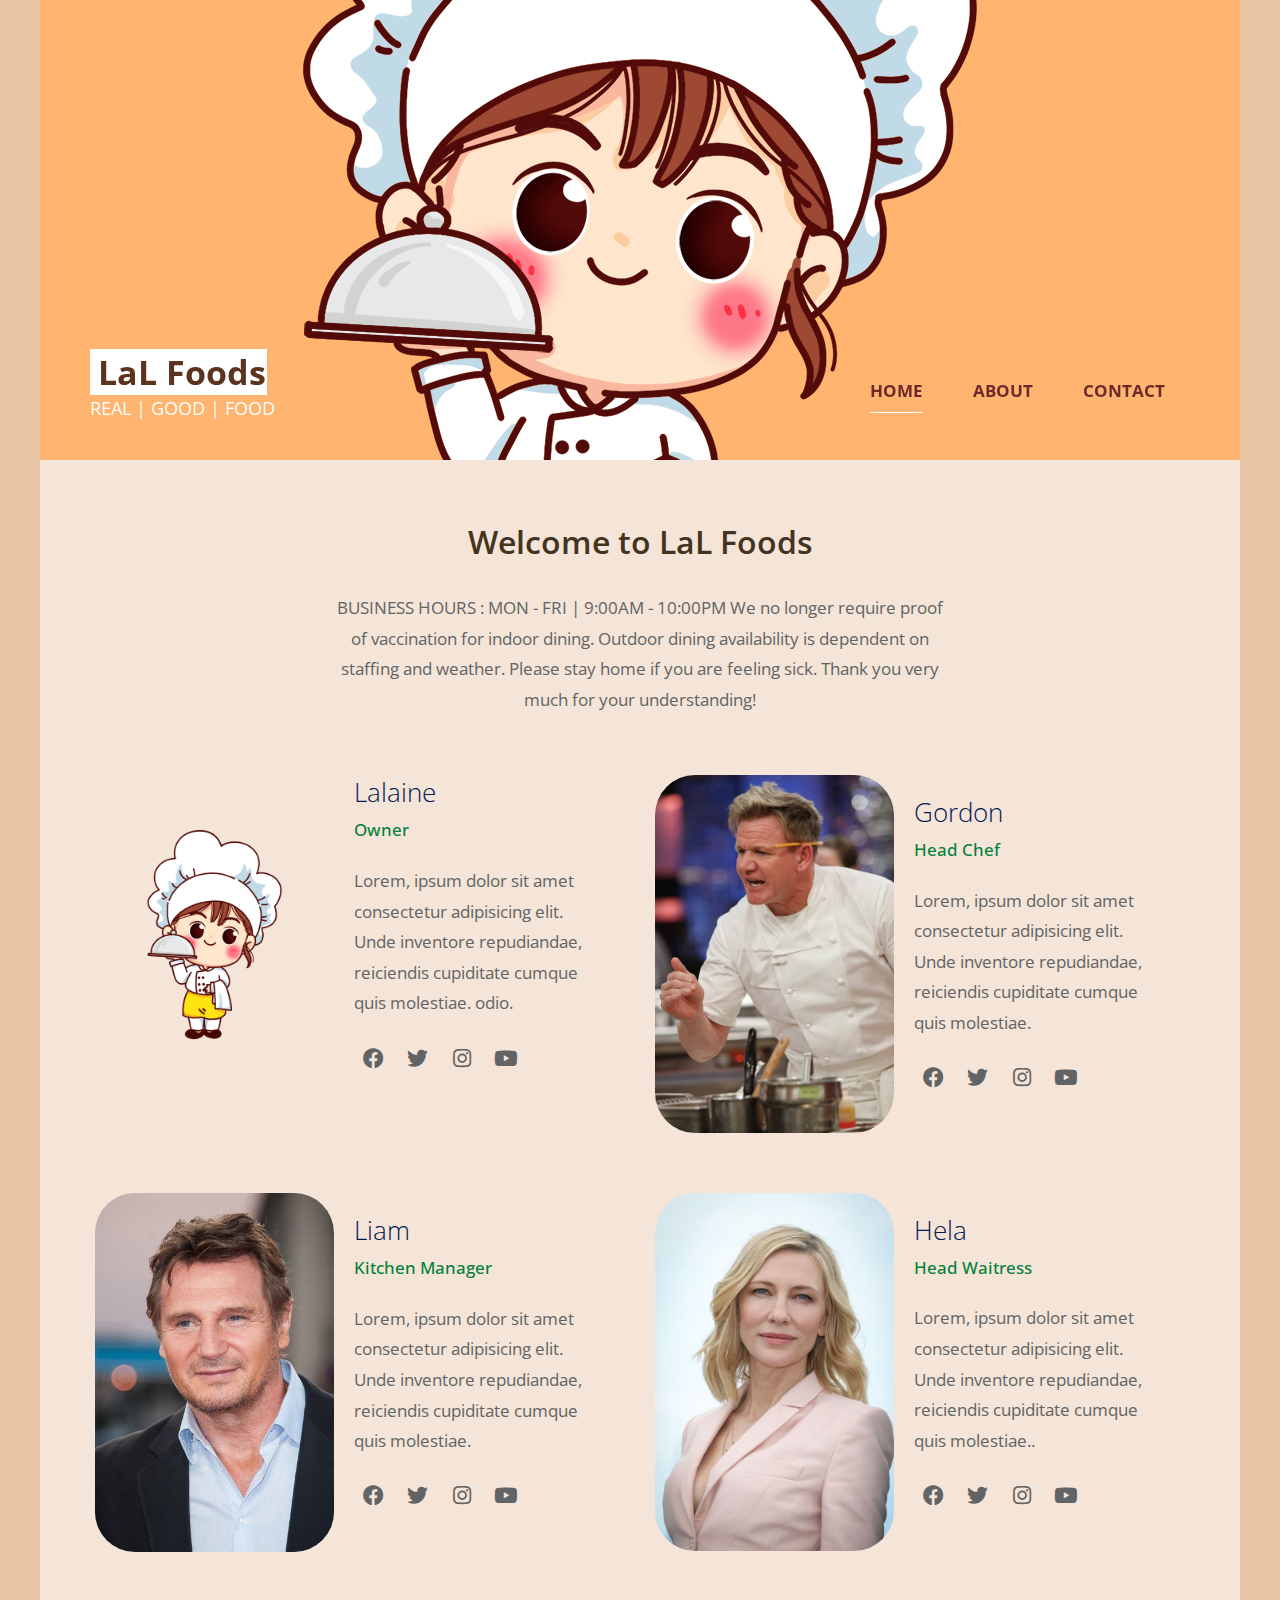
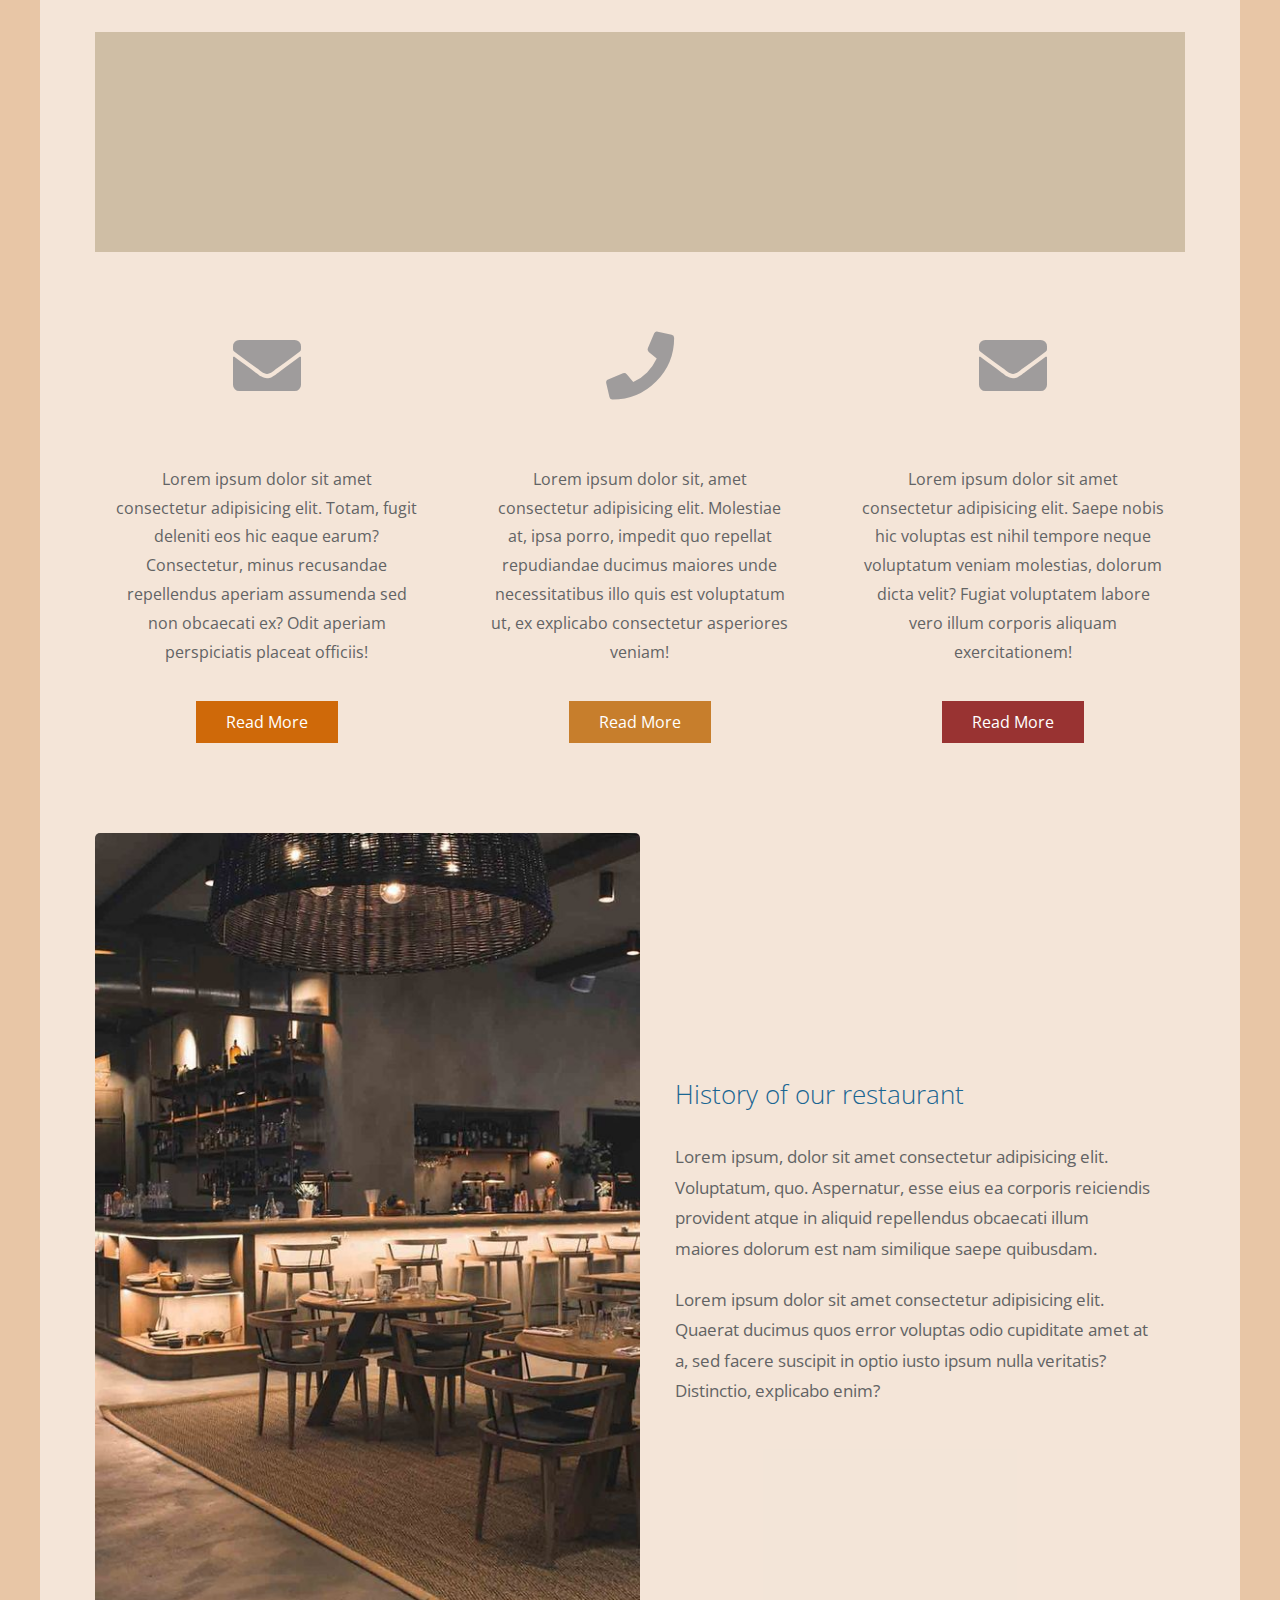
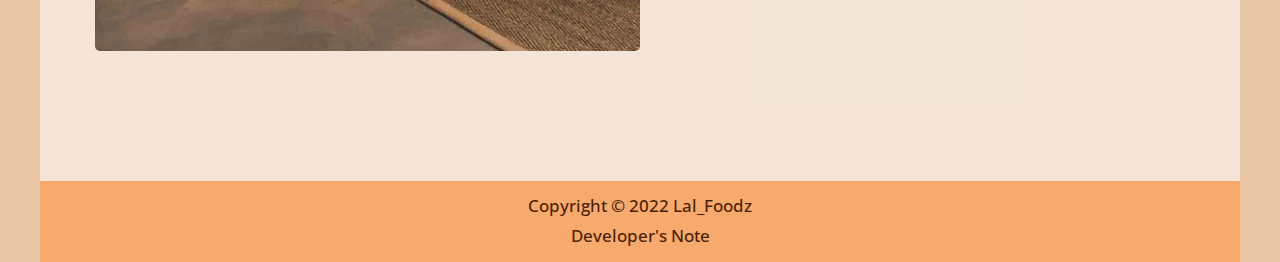
<file: Project1/about.html>
<!DOCTYPE html>
<html>

<head>
	<meta charset="UTF-8" />
    <meta name="viewport" content="width=device-width, initial-scale=1.0" />
    <meta http-equiv="X-UA-Compatible" content="ie=edge" />
    <title>LaL Foods About</title>
    <link href="https://fonts.googleapis.com/css?family=Open+Sans:300,400" rel="stylesheet" />
    <link href="css/all.min.css" rel="stylesheet" />
	<link href="css/style.css" rel="stylesheet" />
</head>

<body> 

	<div class="container">
	<!-- Top box -->
		<!-- Resto Name -->
		<div class="placeholder">
			<div class="parallax-window" data-parallax="scroll" data-image-src="imgProject1\cook1.png">
				<div class="tm-header">
					<div class="row tm-header-inner">
						<div class="col-md-6 col-12">
							<div class="tm-site-text-box">
								<h1 class="tm-site-title">LaL Foods</h1>
								<h6 class="tm-site-description"> REAL | GOOD | FOOD</h6>	
							</div>
						</div>
						<nav class="col-md-6 col-12 tm-nav">
							<ul class="tm-nav-ul">
								<li class="tm-nav-li" ><a href="index.html" class="tm-nav-link active">HOME</a></li>
								<li class="tm-nav-li"><a href="about.html" class="tm-nav-link">ABOUT</a></li>
								<li class="tm-nav-li"><a href="contact.html" class="tm-nav-link">CONTACT</a></li>
							</ul>
						</nav>	
					</div>
				</div>
			</div>
		</div>

		<main>
			<header class="row tm-welcome-section">
				<h2 class="col-12 text-center tm-section-title">Welcome to LaL Foods</h2>
				<p class="col-12 text-center">BUSINESS HOURS : MON - FRI | 9:00AM - 10:00PM

					We no longer require proof of vaccination for indoor dining. Outdoor dining availability is dependent on staffing and weather. Please stay home if you are feeling sick. Thank you very much for your understanding!</p>
			</header>

			<div class="tm-container-inner tm-persons">
				<div class="row">
					<article class="col-lg-6">
						<figure class="tm-person">
							<img src="imgProject1\cook1.png" alt="Image" class="img-fluid tm-person-img"/>
							<figcaption class="tm-person-description">
								<h4 class="tm-person-name">Lalaine</h4>
								<p class="tm-person-title">Owner</p>
								<p class="tm-person-about">Lorem, ipsum dolor sit amet consectetur adipisicing elit. Unde inventore repudiandae, reiciendis cupiditate cumque quis molestiae.
								odio.</p>
								<div>
									<a href="New Portfolio\index.html" class="tm-social-link"><i class="fab fa-facebook tm-social-icon"></i></a>
									<a href="https://twitter.com" class="tm-social-link"><i class="fab fa-twitter tm-social-icon"></i></a>
									<a href="https://instagram.com" class="tm-social-link"><i class="fab fa-instagram tm-social-icon"></i></a>
									<a href="https://youtube.com" class="tm-social-link"><i class="fab fa-youtube tm-social-icon"></i></a>
								</div>
							</figcaption>
						</figure>
					</article>
					<article class="col-lg-6">
						<figure class="tm-person">
							<img src="imgProject1/Thanos.jpg" alt="Image" class="img-fluid tm-person-img"/>
							<figcaption class="tm-person-description">
								<h4 class="tm-person-name">Gordon</h4>
								<p class="tm-person-title">Head Chef</p>
								<p class="tm-person-about">Lorem, ipsum dolor sit amet consectetur adipisicing elit. Unde inventore repudiandae, reiciendis cupiditate cumque quis molestiae.</p>
								<div>
									<a href="https://fb.com" class="tm-social-link"><i class="fab fa-facebook tm-social-icon"></i></a>
									<a href="https://twitter.com" class="tm-social-link"><i class="fab fa-twitter tm-social-icon"></i></a>
									<a href="https://instagram.com" class="tm-social-link"><i class="fab fa-instagram tm-social-icon"></i></a>
									<a href="https://youtube.com" class="tm-social-link"><i class="fab fa-youtube tm-social-icon"></i></a>
								</div>
							</figcaption>
						</figure>
					</article>
					<article class="col-lg-6">
						<figure class="tm-person">
							<img src="imgProject1/Liam.jpg" alt="Image" class="img-fluid tm-person-img"/>
							<figcaption class="tm-person-description">
								<h4 class="tm-person-name">Liam</h4>
								<p class="tm-person-title">Kitchen Manager</p>
								<p class="tm-person-about">Lorem, ipsum dolor sit amet consectetur adipisicing elit. Unde inventore repudiandae, reiciendis cupiditate cumque quis molestiae.</p>
								<div>
									<a href="https://fb.com" class="tm-social-link"><i class="fab fa-facebook tm-social-icon"></i></a>
									<a href="https://twitter.com" class="tm-social-link"><i class="fab fa-twitter tm-social-icon"></i></a>
									<a href="https://instagram.com" class="tm-social-link"><i class="fab fa-instagram tm-social-icon"></i></a>
									<a href="https://youtube.com" class="tm-social-link"><i class="fab fa-youtube tm-social-icon"></i></a>
								</div>
							</figcaption>
						</figure>
					</article>
					<article class="col-lg-6">
						<figure class="tm-person">
							<img src="imgProject1/Hela.jpg" alt="Image" class="img-fluid tm-person-img"/>
							<figcaption class="tm-person-description">
								<h4 class="tm-person-name">Hela</h4>
								<p class="tm-person-title">Head Waitress</p>
								<p class="tm-person-about">Lorem, ipsum dolor sit amet consectetur adipisicing elit. Unde inventore repudiandae, reiciendis cupiditate cumque quis molestiae..</p>
								<div>
									<a href="https://fb.com" class="tm-social-link"><i class="fab fa-facebook tm-social-icon"></i></a>
									<a href="https://twitter.com" class="tm-social-link"><i class="fab fa-twitter tm-social-icon"></i></a>
									<a href="https://instagram.com" class="tm-social-link"><i class="fab fa-instagram tm-social-icon"></i></a>
									<a href="https://youtube.com" class="tm-social-link"><i class="fab fa-youtube tm-social-icon"></i></a>
								</div>
							</figcaption>
						</figure>
					</article>
				</div>
			</div>
			<div class="tm-container-inner tm-featured-image">
				<div class="row">
					<div class="col-12">
						<div class="placeholder-2">
							<div class="parallax-window-2" data-parallax="scroll" data-image-src="imgProject1\restu1.jpg"></div>		
						</div>
					</div>
				</div>
			</div>
			<div class="tm-container-inner tm-features">
				<div class="row">
					<div class="col-lg-4">
						<div class="tm-feature">
							<i class="fas fa-4x fa-envelope tm-feature-icon"></i>
							<p class="tm-feature-description">Lorem ipsum dolor sit amet consectetur adipisicing elit. Totam, fugit deleniti eos hic eaque earum? Consectetur, minus recusandae repellendus aperiam assumenda sed non obcaecati ex? Odit aperiam perspiciatis placeat officiis!</p>
							<a href="index.html" class="tm-btn tm-btn-primary">Read More</a>
						</div>
					</div>
					<div class="col-lg-4">
						<div class="tm-feature">
							<i class="fas fa-4x fa-phone tm-feature-icon"></i>
							<p class="tm-feature-description">Lorem ipsum dolor sit, amet consectetur adipisicing elit. Molestiae at, ipsa porro, impedit quo repellat repudiandae ducimus maiores unde necessitatibus illo quis est voluptatum ut, ex explicabo consectetur asperiores veniam!</p>
							<a href="index.html" class="tm-btn tm-btn-success">Read More</a>
						</div>
					</div>
					<div class="col-lg-4">
						<div class="tm-feature">
							<i class="fas fa-4x fa-envelope tm-feature-icon"></i>
							<p class="tm-feature-description">Lorem ipsum dolor sit amet consectetur adipisicing elit. Saepe nobis hic voluptas est nihil tempore neque voluptatum veniam molestias, dolorum dicta velit? Fugiat voluptatem labore vero illum corporis aliquam exercitationem!</p>
							<a href="index.html" class="tm-btn tm-btn-danger">Read More</a>
						</div>
					</div>
				</div>
			</div>
			<div class="tm-container-inner tm-history">
				<div class="row">
					<div class="col-12">
						<div class="tm-history-inner">
							<img src="imgProject1/restooo.jpg" alt="" class="img-fluid tm-history-img" />
							<div class="tm-history-text"> 
								<h4 class="tm-history-title">History of our restaurant</h4>
								<p class="tm-mb-p">Lorem ipsum, dolor sit amet consectetur adipisicing elit. Voluptatum, quo. Aspernatur, esse eius ea corporis reiciendis provident atque in aliquid repellendus obcaecati illum maiores dolorum est nam similique saepe quibusdam.</p>
								<p>Lorem ipsum dolor sit amet consectetur adipisicing elit. Quaerat ducimus quos error voluptas odio cupiditate amet at a, sed facere suscipit in optio iusto ipsum nulla veritatis? Distinctio, explicabo enim?</p>
							</div>
						</div>	
					</div>
				</div>
			</div>
		</main>

		<footer class="tm-footer text-center">
			<p>Copyright &copy; 2022 Lal_Foodz</p>
			<p>Developer's Note</p>
		</footer>
	</div>
	<script src="js/jquery.min.js"></script>
	<script src="js/parallax.min.js"></script>
</body>
</html>
</file>
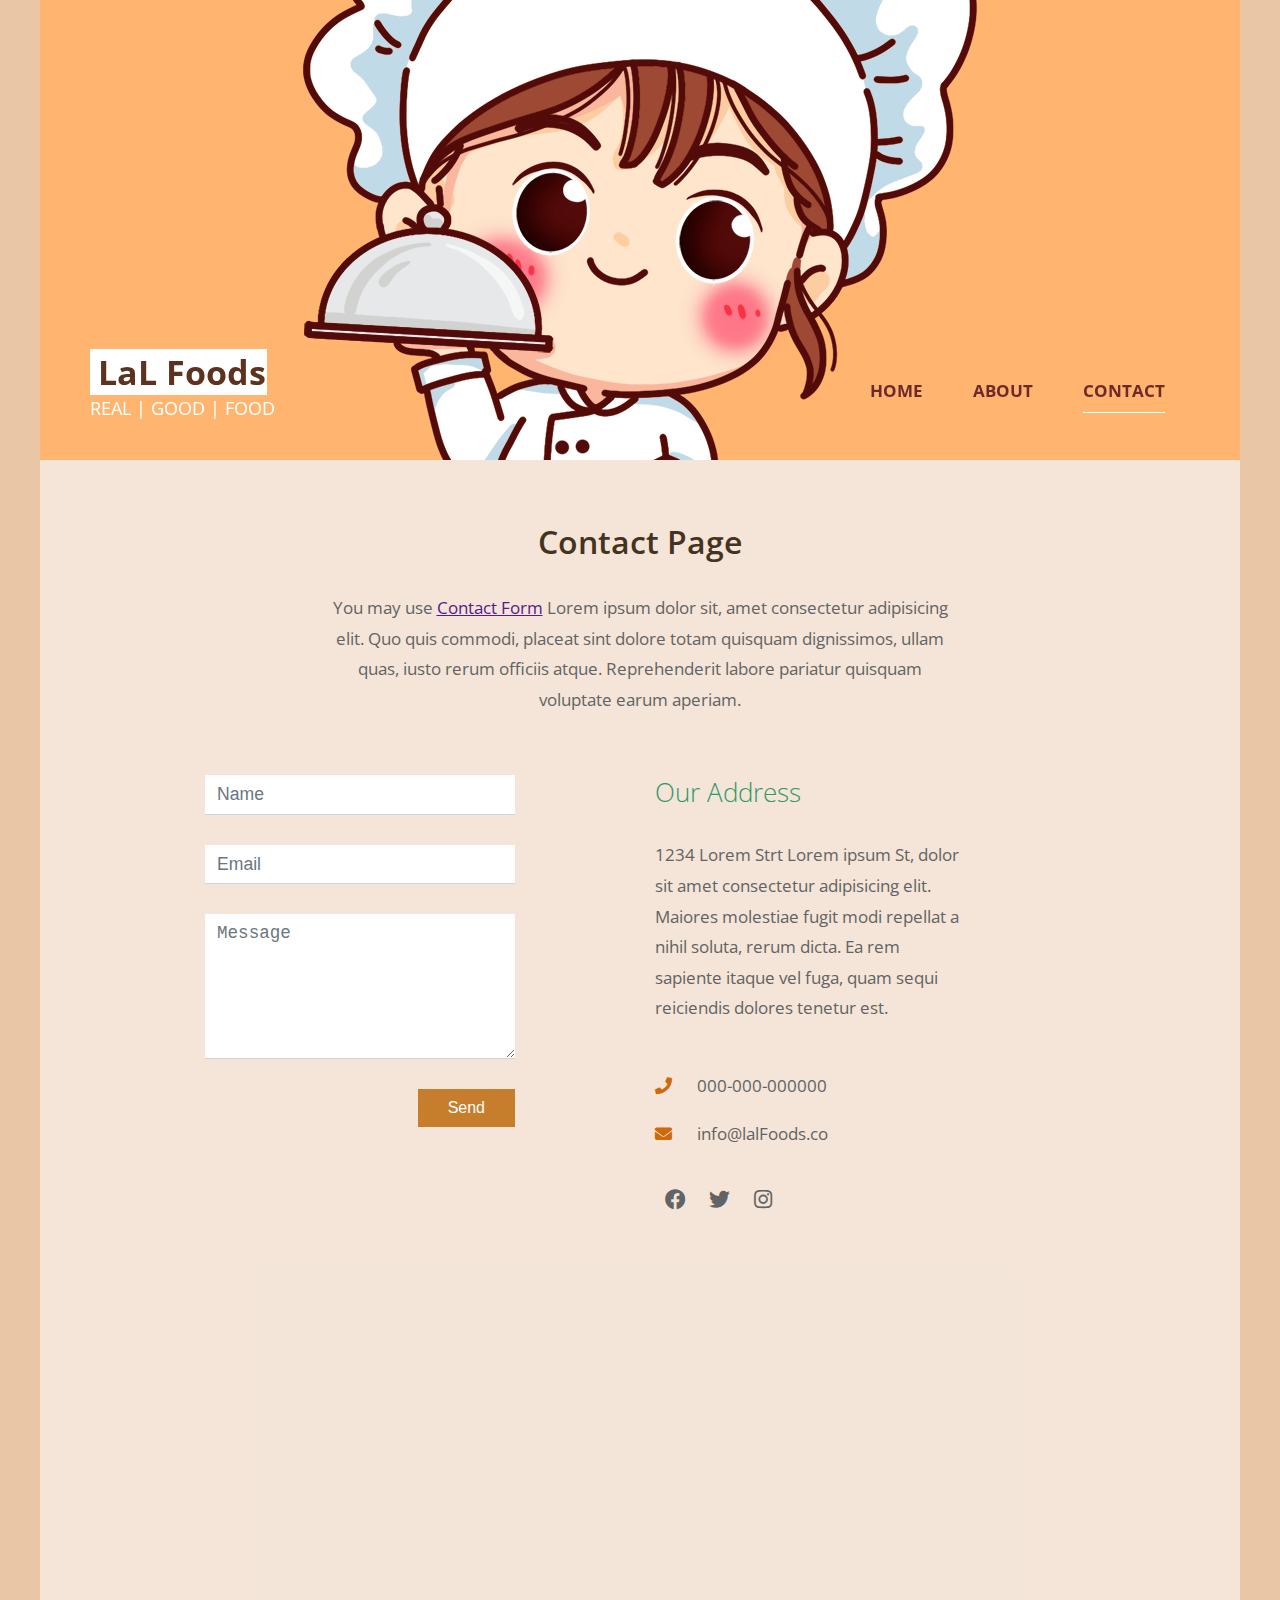
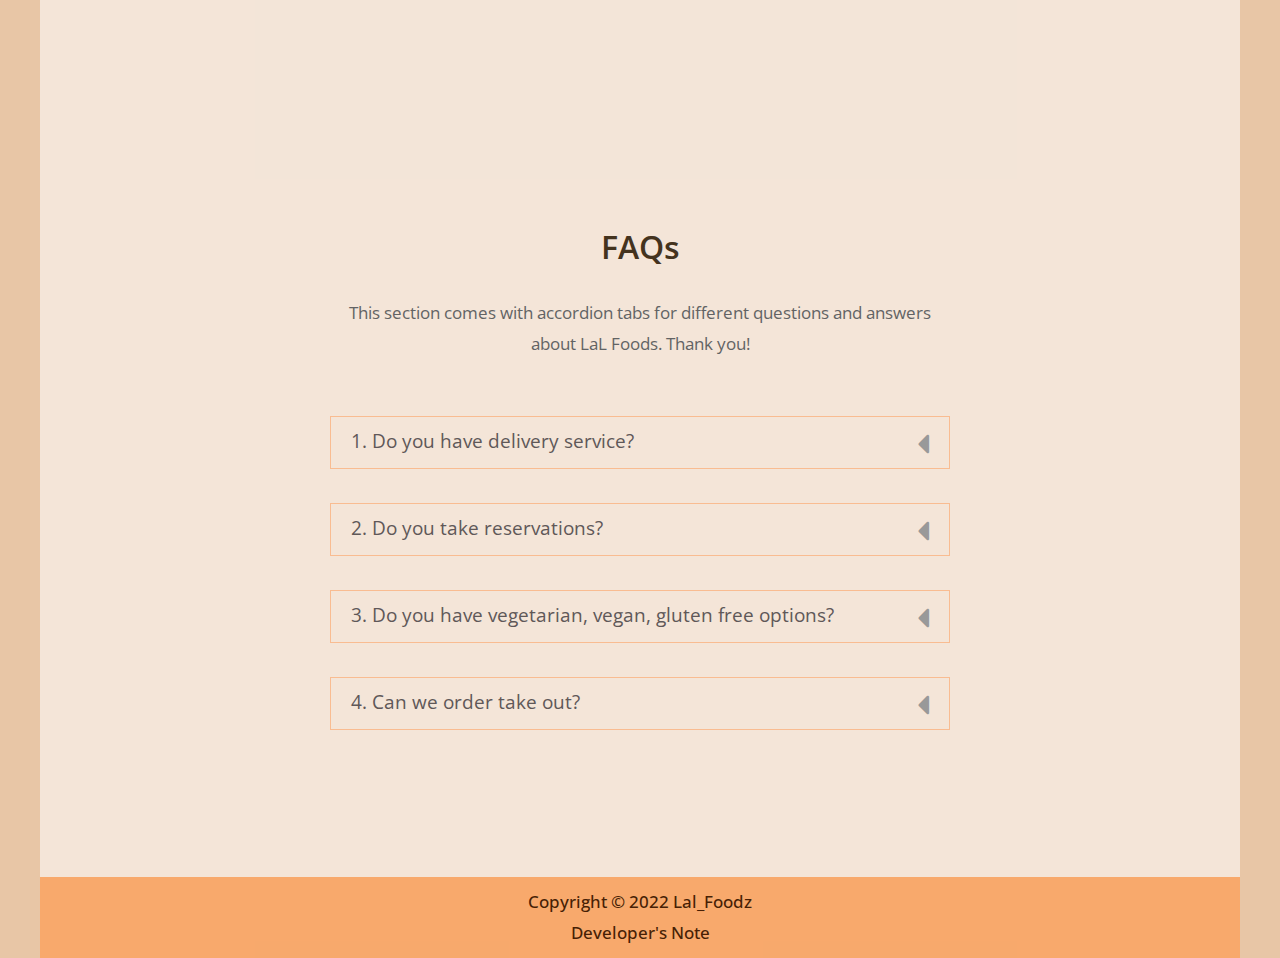
<file: Project1/contact.html>
<!DOCTYPE html>
<html>

<head>
	<meta charset="UTF-8" />
    <meta name="viewport" content="width=device-width, initial-scale=1.0" />
    <meta http-equiv="X-UA-Compatible" content="ie=edge" />
    <title>LaL Foods</title>
    <link href="https://fonts.googleapis.com/css?family=Open+Sans:300,400" rel="stylesheet" />
    <link href="css/all.min.css" rel="stylesheet" />
	<link href="css/style.css" rel="stylesheet" />
</head>

<body> 

	<div class="container">
	<!-- Top box -->
		<!-- Logo & Site Name -->
		<div class="placeholder">
			<div class="parallax-window" data-parallax="scroll" data-image-src="imgProject1\cook1.png">
				<div class="tm-header">
					<div class="row tm-header-inner">
						<div class="col-md-6 col-12">
							<div class="tm-site-text-box">
								<h1 class="tm-site-title">LaL Foods</h1>
								<h6 class="tm-site-description"> REAL | GOOD | FOOD</h6>	
							</div>
						</div>
						<nav class="col-md-6 col-12 tm-nav">
							<ul class="tm-nav-ul">
								<li class="tm-nav-li"><a href="index.html" class="tm-nav-link">HOME</a></li>
								<li class="tm-nav-li"><a href="about.html" class="tm-nav-link">ABOUT</a></li>
								<li class="tm-nav-li"><a href="contact.html" class="tm-nav-link active">CONTACT</a></li>
							</ul>
						</nav>	
					</div>
				</div>
			</div>
		</div>

		<main>
			<header class="row tm-welcome-section">
				<h2 class="col-12 text-center tm-section-title">Contact Page</h2>
				<p class="col-12 text-center">You may use <a rel="nofollow" href="" target="_blank">Contact Form</a> Lorem ipsum dolor sit, amet consectetur adipisicing elit. Quo quis commodi, placeat sint dolore totam quisquam dignissimos, ullam quas, iusto rerum officiis atque. Reprehenderit labore pariatur quisquam voluptate earum aperiam.</p>
			</header>

			<div class="tm-container-inner-2 tm-contact-section">
				<div class="row">
					<div class="col-md-6">
						<form action="" method="POST" class="tm-contact-form">
					        <div class="form-group">
					          <input type="text" name="name" class="form-control" placeholder="Name" required="" />
					        </div>
					        
					        <div class="form-group">
					          <input type="email" name="email" class="form-control" placeholder="Email" required="" />
					        </div>
				
					        <div class="form-group">
					          <textarea rows="5" name="message" class="form-control" placeholder="Message" required=""></textarea>
					        </div>
					
					        <div class="form-group tm-d-flex">
					          <button type="submit" class="tm-btn tm-btn-success tm-btn-right">
					            Send
					          </button>
					        </div>
						</form>
					</div>
					<div class="col-md-6">
						<div class="tm-address-box">
							<h4 class="tm-info-title tm-text-success">Our Address</h4>
							<address>
								1234 Lorem Strt Lorem ipsum St, dolor sit amet consectetur adipisicing elit. Maiores molestiae fugit modi repellat a nihil soluta, rerum dicta. Ea rem sapiente itaque vel fuga, quam sequi reiciendis dolores tenetur est.
							</address>
							<a href="" class="tm-contact-link">
								<i class="fas fa-phone tm-contact-icon"></i>000-000-000000
							</a>
							<a href="" class="tm-contact-link">
								<i class="fas fa-envelope tm-contact-icon"></i>info@lalFoods.co
							</a>
							<div class="tm-contact-social">
								<a href="https://fb.com" class="tm-social-link"><i class="fab fa-facebook tm-social-icon"></i></a>
								<a href="#" class="tm-social-link"><i class="fab fa-twitter tm-social-icon"></i></a>
								<a href="#" class="tm-social-link"><i class="fab fa-instagram tm-social-icon"></i></a>
							</div>
						</div>
					</div>
				</div>
			</div>
            

			<div class="tm-container-inner-2 tm-map-section">
				<div class="row">
					<div class="col-12">
						<div class="tm-map">
							<iframe src="https://www.google.com/maps/embed?pb=!1m18!1m12!1m3!1d61864.66443493297!2d121.05320457013806!3d14.279939041799366!2m3!1f0!2f0!3f0!3m2!1i1024!2i768!4f13.1!3m3!1m2!1s0x33bd7d3d83da264f%3A0x3a8e4025b00e304f!2sNuvali!5e0!3m2!1sen!2sph!4v1653407149850!5m2!1sen!2sph" width="600" height="450" style="border:0;" allowfullscreen="" loading="lazy" referrerpolicy="no-referrer-when-downgrade"></iframe>
						</div>
					</div>
				</div>
			</div>
			<div class="tm-container-inner-2 tm-info-section">
				<div class="row">
					<!-- FAQ -->
					<div class="col-12 tm-faq">
						<h2 class="text-center tm-section-title">FAQs</h2>
						<p class="text-center">This section comes with accordion tabs for different questions and answers about LaL Foods. Thank you!</p>
						<div class="tm-accordion">
							<button class="accordion">1. Do you have delivery service?</button>
							<div class="panel">
							  <p>Lorem ipsum dolor, sit amet consectetur adipisicing elit. Fugiat ratione maiores laborum voluptatem dolore? Modi, quis sequi provident sit dolor consequuntur quisquam nulla aut neque magnam? Doloremque voluptas nobis assumenda.</p>
							</div>
							
							<button class="accordion">2. Do you take reservations?</button>
							<div class="panel">
							  <p>Lorem ipsum dolor, sit amet consectetur adipisicing elit. Fugiat ratione maiores laborum voluptatem dolore? Modi, quis sequi provident sit dolor consequuntur quisquam nulla aut neque magnam? Doloremque voluptas nobis assumenda.</p>
							</div>
							
							<button class="accordion">3. Do you have vegetarian, vegan, gluten free options?</button>
							<div class="panel">
							  <p>Lorem ipsum dolor, sit amet consectetur adipisicing elit. Fugiat ratione maiores laborum voluptatem dolore? Modi, quis sequi provident sit dolor consequuntur quisquam nulla aut neque magnam? Doloremque voluptas nobis assumenda.</p>
							</div>
							
							<button class="accordion">4. Can we order take out?</button>
							<div class="panel">
								<p>Lorem ipsum dolor, sit amet consectetur adipisicing elit. Fugiat ratione maiores laborum voluptatem dolore? Modi, quis sequi provident sit dolor consequuntur quisquam nulla aut neque magnam? Doloremque voluptas nobis assumenda</p>
							</div>
						</div>	
					</div>
				</div>
			</div>
		</main>

		<footer class="tm-footer text-center">
			<p>Copyright &copy; 2022 Lal_Foodz</p>
			<p>Developer's Note</p>
		</footer>
	</div>
	<script src="js/jquery.min.js"></script>
	<script src="js/parallax.min.js"></script>
	<script>
		$(document).ready(function(){
			var acc = document.getElementsByClassName("accordion");
			var i;
			
			for (i = 0; i < acc.length; i++) {
			  acc[i].addEventListener("click", function() {
			    this.classList.toggle("active");
			    var panel = this.nextElementSibling;
			    if (panel.style.maxHeight) {
			      panel.style.maxHeight = null;
			    } else {
			      panel.style.maxHeight = panel.scrollHeight + "px";
			    }
			  });
			}	
		});
	</script>
</body>
</html>
</file>
<file: Project1/css/style.css>
ul, nav, body, h1, h2, h4, h6, p, figure {
    margin: 0;
    padding: 0;
  }
  
  a, button { transition: all 0.3s ease; }
  
  /* Bootstrap grid system  */
  
  html {
    box-sizing: border-box;
    -ms-overflow-style: scrollbar;
  }
  
  *,
  *::before,
  *::after {
    box-sizing: inherit;
  }
  
  .container {
    width: 100%;
    max-width: 1200px;
    margin-right: auto;
    margin-left: auto;
  }
  
  .tm-container-inner,
  .tm-container-inner-2 {
    padding-left: 15px;
    padding-right: 15px;
  }
  
  .row {
    display: -ms-flexbox;
    display: flex;
    -ms-flex-wrap: wrap;
    flex-wrap: wrap;
    margin-left: -15px;
    margin-right: -15px;
  }
  
  .col-lg-3,
  .col-lg-4,
  .col-lg-6,
  .col-md-4,
  .col-md-6,
  .col-sm-6, 
  .col-12 {
    position: relative;
    width: 100%;
    padding-right: 15px;
    padding-left: 15px;
  }
  
  .col-12 {
    -ms-flex: 0 0 100%;
    flex: 0 0 100%;
    max-width: 100%;
  }
  
  @media (min-width: 576px) {
    .col-sm-6 {
      -ms-flex: 0 0 50%;
      flex: 0 0 50%;
      max-width: 50%;
    }
  }
  
  @media (min-width: 768px) {
    .col-md-4 {
      -ms-flex: 0 0 33.333333%;
      flex: 0 0 33.333333%;
      max-width: 33.333333%;
    }
    
    .col-md-6 {
      -ms-flex: 0 0 50%;
      flex: 0 0 50%;
      max-width: 50%;
    }
  }
  
  @media (min-width: 992px) {
    .col-lg-3 {
      -ms-flex: 0 0 25%;
      flex: 0 0 25%;
      max-width: 25%;
    }
    
    .col-lg-4 {
      -ms-flex: 0 0 33.333333%;
      flex: 0 0 33.333333%;
      max-width: 33.333333%;
    }
    
    .col-lg-6 {
      -ms-flex: 0 0 50%;
      flex: 0 0 50%;
      max-width: 50%;
    }
  }
  
  /*
    primary: #2D99CC
    success: #319966
    danger: #993332
  */
  .tm-btn {
    display: inline-block;
    font-size: 1rem;
    width: auto;
    padding: 10px 30px;
    text-decoration: none;
    cursor: pointer;
    border: 0;
  }
  
  .tm-btn-default {
    border: 1px solid #cf6909;
    background-color: transparent;
    color: #cf6909;
    border-radius: 10px;
  }
  
  .tm-btn-default:hover,
  .tm-btn-default:focus {
    color: white;
    background-color: #cf6909;
  }
  
  .tm-btn-primary {
    background-color: #cf6909;
    color: white;
  }
  
  .tm-btn-primary:hover,
  .tm-btn-primary:focus {
    background-color: #c77e2c;
  }
  
  .tm-btn-success {
    background-color: #c77e2c;
    color: white;
  }
  
  .tm-btn-success:hover,
  .tm-btn-success:focus {
    background-color: #1d6e46;
  }
  
  .tm-btn-danger {
    background-color: #993332;
    color: white;
  }
  
  .tm-btn-danger:hover,
  .tm-btn-danger:focus {
    background-color: #752423;
  }
  
  .tm-mb-45 {
    margin-bottom: 45px;
  }
  
  .tm-mb-p {
      margin-bottom: 20px;
  }
  
  .tm-text-success {
    color: #319966;
  }
  
  .text-center {
    text-align: center;
  }
  
  .hidden {
    display: none !important;
  }
  
  .img-fluid {
    max-width: 100%;
    height: auto;
    border-radius: 5px;
  }
  .tm-person .img-fluid{
    /* border: solid rgba(255, 255, 255, 0.462); */
    width: 45%;
    height: 45%;
    box-shadow: #626364;
    border-radius:40px ;
  }
  
  body {
    font-family: 'Open Sans', Arial, sans-serif;
    font-size: 17px;
    background-color: #e8c6a6;
    overflow-x: hidden;
  }
  
  .container {
    background-color: #fbfbfb96;
    
  }
  
  p, address {
    color: #626364;
    line-height: 1.8;
  }
  
  /* Set width and height in JS */
  .placeholder {
    width: 100%;
    min-height: 460px;
    background-color: #ffb570;
  }
  
  .placeholder-2 {
    width: 100%;
    min-height: 220px;
    background-color: #CFBEA5;
    position: relative;
    z-index: 998;
  }
  
  .parallax-window {
    min-height: 460px;
    background: transparent;
    position: relative;
  }
  
  .parallax-window-2 {
    min-height: 220px;
    width: 100%;
    margin-left: auto;
    margin-right: auto;
    background: transparent;
    position: relative;
  }
  
  .parallax-mirror {
    z-index: 999 !important;
  }
  
  .tm-header {
    position:absolute;
    bottom: 0;
    left: 0;
    width: 100%;
    color: white;
    z-index: 1000;
  }

  
  .tm-header-inner {
    padding: 40px 50px;
  }
  
  @media (max-width: 991px) {
    .tm-header-inner {
      padding: 30px 15px;
    }
  }
  
  .tm-site-text-box {
    display:flexbox;
  }
  
  .tm-site-title{
    margin-bottom: 1px;
    margin-right: 67%;
    padding-left: 8px;
    color: rgb(93, 50, 31);
    background-color: rgb(255, 255, 255);
    font-weight:bolder;
  }
  
  .tm-site-description {
    font-size: 1.1rem;
    font-weight: 400;
  }
  
  .tm-nav {
    text-align: right;
    margin-top: 30px;
  }
  
  .tm-nav-ul {
    display: flex;
    justify-content: flex-end;
    background-attachment: fixed;
  }
  
  .tm-nav-li {
    list-style: none;
    display: block;
    margin-bottom: 0;
    padding-right: 25px;
    padding-left: 25px;
  }
  
  @media (max-width: 991px) {
    .tm-nav-li {
      padding-right: 15px;
      padding-left: 15px;
    }
  }
  
  .tm-nav-link {
    color: rgb(110, 41, 41);
    text-decoration:solid;
    padding-bottom: 10px;
    font-weight: bolder;
    
    
  }
  
  .tm-nav-link.active,
  .tm-nav-link:hover {
    border-bottom:1px solid white;
  
  }
  
  .tm-welcome-section {
    margin: 60px auto;
    max-width: 655px;
  }
  
  .tm-section-title {
    font-size: 2rem;
    font-weight: 600;
    margin-bottom: 30px;
    color: #44331e;
  }
  
  .tm-gallery {
    margin-bottom: 80px;
  }
  
  .tm-gallery-page {
    max-width: 280px;
    margin-left: auto;
    margin-right: auto;
    display: -ms-flexbox;
    display: flex;
    -ms-flex-wrap: wrap;
    flex-wrap: wrap;
  }
  
  .tm-gallery-description {
    font-size: 0.95rem;
  }
  
  .tm-section,
  .tm-container-inner,
  .tm-container-inner-2 {
    margin-left: auto;
    margin-right: auto;
  }
  
  /* Small devices (landscape phones, 576px and up) */
  @media (min-width: 576px) {
    .tm-gallery-page {
      max-width: 560px;
    }
  }
  
  /* Medium devices (tablets, 768px and up) */
  @media (min-width: 768px) {
    .tm-gallery-page,
    .tm-section,
    .tm-container-inner,
    .tm-container-inner-2 {
      max-width: 840px;
    }
  }
  
  /* Large devices (desktops, 992px and up) */
  @media (min-width: 992px) {
    .tm-gallery-page,
    .tm-section {
      max-width: 1120px;
    }
    
    .tm-container-inner {
      max-width: 1120px;
    }
    
    .tm-container-inner-2 {
      max-width: 900px;
    }
  }
  
  .tm-gallery-item {
    max-width: 280px;
  }
  
  .tm-gallery-img {
    margin-bottom: 20px;
    border: solid white;
    box-shadow: rgba(25,25,25,.04) 0 0 1px 0,rgba(0,0,0,.1) 0 4px 5px 0;
  }
  .tm-gallery-img:hover{
    transform: scale(1.08);
  

  }
  .img-tm-gallery-img{
    width: 4rem;
    margin-left: 45%;
    margin-bottom: 17px;
  }

  
  .tm-gallery-title {
    font-size: 1.3rem;
    font-weight:bold;
    color:  rgb(110, 41, 41);
    margin-bottom: 15px;
  }
  
  .tm-gallery-description {
    margin-bottom: 20px;
  }
  
  .tm-gallery-price {
    font-size: 1.25rem;
    color: #ffffff;
    background-color: #ee9542;
    margin-bottom: 60px;
    border: solid #ee9542;
    box-shadow: rgba(25,25,25,.04) 0 0 1px 0,rgba(0,0,0,.1) 0 3px 4px 0;
  }
  .tm-gallery-price:hover{
    background-color: #80220e;
    border: solid #80220e;
    transform: scale(1.05);
  }
  
  .tm-paging-links {
    text-align: center;
    margin-bottom: 40px;
  }
  
  .tm-paging-item {
    list-style: none;
    display: inline-block;
    border: 1px solid #e38827;
    margin: 7px;
    border-radius: 20px;
  }
  
  .tm-paging-link {
    padding: 10px 30px;
    display: flex;
    align-items: center;
    justify-content: center;
    text-decoration: none;
    color: #e38827;
    background-color: transparent;
    box-shadow: #c77e2c;
    border-radius: 20px;
  }
  
  .tm-paging-link.active,
  .tm-paging-link:hover {
    background-color:#e38827;
    color: white;
  }
  
  .tm-description-figure {
    text-align: center;  
  }
  
  .tm-description-box {
    margin-left: auto;
    margin-right: auto;
    
  }
  
  .tm-description-box {
    padding-left: 0;
    padding-right: 0;
    display: flex;
    flex-direction: column;
    margin-top: 30px;
    max-width: 530px;
  }
  
  @media (min-width: 768px) {
    .tm-description-box {
      padding-left: 5px;
      padding-right: 10px;
      margin-top: 0;
    }
  }
  
  .tm-right {
    align-self: flex-end;
  }
  
  .tm-footer {
    padding: 10px 15px;
    margin-top: 130px;
    font-weight: 20;
    background-color: #f8a05ddf;
  }
  .tm-footer p{
   color: rgb(71, 31, 5);
   font-weight: 500;
  }
  
  
  /* About */
  .tm-persons {
    margin-bottom: 20px;
  }
  
  .tm-person {
    display: flex;
    flex-direction: column;
    align-items: center;
    justify-content: center;
    margin-bottom: 60px;
  }
  
  @media (min-width: 420px) {
    .tm-person {
      flex-direction: row;
    }
  }
  
  .tm-person-description {
    padding-left: 20px;
    padding-right: 20px;
  }
  
  .tm-person-name {
    font-size: 1.6rem;
    font-weight: 300;
    color: rgb(4, 26, 83);
    margin-bottom: 5px;
    margin-top: 15px;
  }
  
  @media (min-width: 420px) {
    .tm-person-name {
      margin-top: 0;
    }
  }
  
  .tm-person-title {
    color: rgb(2, 128, 61);
    margin-bottom: 20px;
    font-weight: 500;
  }
  
  .tm-person-about {
    margin-bottom: 20px;
  }

  .tm-social-link {
    color: #626364;
    display: inline-block;
    border-radius: 1px;
    background-color: transparent;
    font-size: 1.3rem;
    text-decoration: none;
    width: 40px;
    height: 40px;
    margin-right: 0;
    margin-bottom: 15px;
  }
  
  .tm-social-link:hover {
    color: white;
    background-color: #626364;
  }
  
  .tm-social-icon {
    display: flex;
    align-items: center;
    justify-content: center;
    width: 100%;
    height: 100%;
  }
  
  .tm-feature {
    text-align: center;
    padding: 45px 20px;
  }
  
  .tm-feature-icon {
    color: #9f9c9c;
    margin-bottom: 65px;
  }
  
  .tm-feature-description {
    margin-bottom: 35px;
    font-size: 1rem;
  }
  
  .tm-features {
    margin-top: 35px;
  }
  
  .tm-history {
    margin-top: 45px;
  }
  
  .tm-history-inner {
    display: flex;
    align-items: center;
    justify-content: center;
    flex-direction: column;
  }
  
  .tm-history-img {
    max-width: 100%;
  }
  
  @media (min-width: 768px) {
   .tm-history-img {
      max-width: 50%;
    }
    
    .tm-history-inner {
      flex-direction: row;
    }
  }
  
  .tm-history-title {
    font-size: 1.6rem;
    font-weight: 300;
    color: #1A6692;
    margin-bottom: 30px;
  }
  
  .tm-history-text {
    max-width: 480px;
    margin: 15px auto 0;
  }
  
  .tm-history-description {
    margin-bottom: 40px;
  }
  
  @media (min-width: 768px) {
   .tm-history-text {
      max-width: auto;
      margin: 0 auto 0 35px;
    } 
  }
  
  /* Contact Page */
  .tm-contact-form {
    max-width: 100%;
  }
  
  @media (min-width: 768px) {
   .tm-contact-form {
      max-width: 310px;
    } 
  }
  
  .tm-d-flex {
    display: flex;
    flex-direction: column;
  }
  
  .tm-btn-right {
    align-self: flex-end;
  }
  
  .form-group {
    margin-bottom: 30px;
  }
  
  .form-control {
    display: block;
    width: 100%;
    padding: 0.375rem 0.75rem;
    font-size: 1.1rem;
    font-weight: 400;
    line-height: 1.5;
    color: #626364;
    background-color: #fff;
    background-clip: padding-box;
    border: 1px solid #ced4da;
    border-right: 0;
    border-top: 0;
    border-left: 0;
    border-radius: 0;
    transition: border-color 0.15s ease-in-out, box-shadow 0.15s ease-in-out;
  }
  
  .form-control::-ms-expand {
    background-color: transparent;
    border: 0;
  }
  
  .form-control:focus {
    color: #495057;
    background-color: #fff;
    border-color: #80bdff;
    outline: 0;
    box-shadow: 0 0 0 0.2rem rgba(0, 123, 255, 0.25);
  }
  
  .form-control::-webkit-input-placeholder {
    color: #6c757d;
    opacity: 1;
  }
  
  .form-control::-moz-placeholder {
    color: #6c757d;
    opacity: 1;
  }
  
  .form-control:-ms-input-placeholder {
    color: #6c757d;
    opacity: 1;
  }
  
  .form-control::-ms-input-placeholder {
    color: #6c757d;
    opacity: 1;
  }
  
  .form-control::placeholder {
    color: #6c757d;
    opacity: 1;
  }
  
  .tm-info-title {
    font-size: 1.6rem;
    font-weight: 300;
    margin-bottom: 30px;
  }
  
  address {
    font-style: normal;
    margin-bottom: 50px;
  }
  
  .tm-address-box {
    max-width: 100%;
  }
  
  @media (min-width: 768px) {
   .tm-address-box {
      max-width: 315px;
    } 
  }
  
  .tm-contact-icon {
    display: inline-block;
    margin-right: 25px;
    color: #cf6909;
  }
  
  .tm-contact-link {
    display: inline-block;
    color: #626364;
    margin-bottom: 25px;
    text-decoration: none;
  }
  
  .tm-contact-social {
    margin-top: 10px;
  }
  
  .tm-map {
    max-width: 900px;
    height: 450px;
    width: 100%;
    margin-left: auto;
    margin-right: auto;
  }
  
  .tm-map iframe {
    width: 100%;
    height: 100%;
  }
  
  .tm-contact-section {
    padding-bottom: 30px;
  }
  
  .tm-map-section {
    padding-top: 40px;
    padding-bottom: 40px;
  }
  
  .tm-info-section {
    padding-top: 30px;
  }
  
  .tm-faq {
    max-width: 650px;
    margin-left: auto;
    margin-right: auto;
  }
  
  .tm-accordion {
    padding-top: 40px;
  }
  
  /*FAQ*/
  .accordion {
    font-size: 1.2rem;
    font-family: 'Open Sans', Helevetica, Arial, sans-serif;
    color: rgb(95, 88, 88);
    background-color: transparent;
    border: 1px solid #f9bc91;
    margin-bottom: 17px;
    margin-top: 17px;
    cursor: pointer;
    padding: 10px 20px 6px;
    width: 100%;
    text-align: left;
    outline: none;
    transition: 0.4s;
  }
  
  
  .accordion.active, .accordion:hover {
    color: rgb(191, 96, 6);
    font-weight: bold;
  }
  
  @keyframes changeIcon {
    0% {
      content: '\f0d9';
    }
    50% {
      color: white;
    }
    100% {
      content: "\f0d7";
    }
  }
  
  @keyframes changeIconBack {
    0% {
      content: '\f0d7';
    }
    50% {
      color: white;
    }
    100% {
      content: "\f0d9";
    }
  }
  
  .accordion:after {
    font-family: 'Font Awesome 5 Free';
    font-weight: 900;
    animation: changeIconBack 0.3s linear;
    content: '\f0d9';
    font-size: 2rem;
    color: #999;
    float: right;
    margin-left: 5px;
  }
  
  .accordion.active:after {
    animation: changeIcon 0.3s linear;
    content: '\f0d7';
  }
  
  /* Style the accordion panel. Note: hidden by default */
  .panel {
    background-color: white;
    max-height: 0;
    overflow: hidden;
    transition: max-height 0.2s ease-out;
  }
  
  .panel p {
    padding: 5px 20px 30px;
  }
</file>
